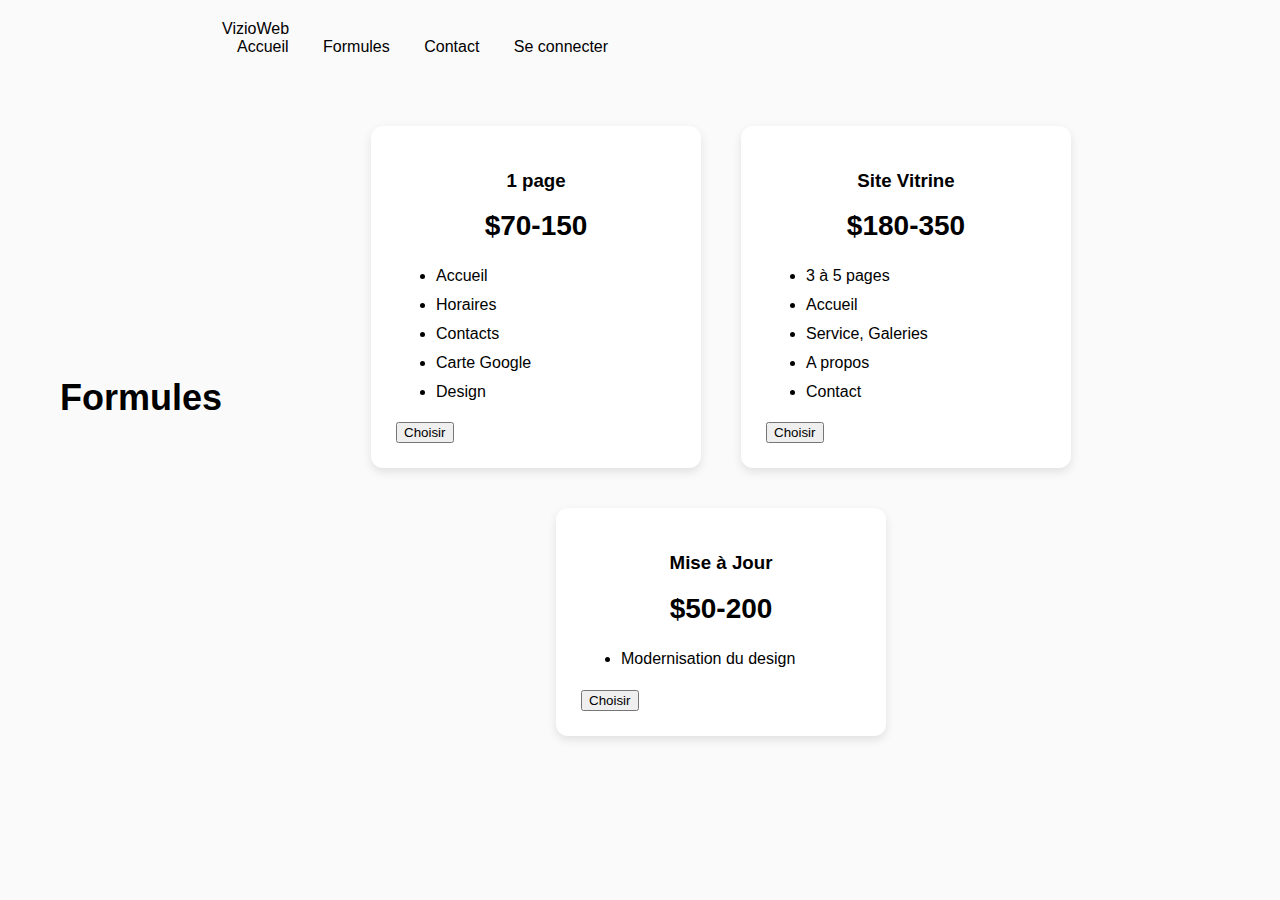
<file: Formulaire.html>
<!DOCTYPE html>
<html lang="fr">
<head>
    <meta charset="UTF-8">
    <title>Formules</title>
    <link rel="stylesheet" href="Formulaire.css">
  <!-- Navigation -->
<header class="nav-bar">
   

    </nav>

</head>
<body>
 <h2 class="titre">Formules</h2>
    <nav>
        <div class="logo">VizioWeb</div>
        <a href="Untitled-1.html">Accueil</a>
        <a href="Formulaire.html">Formules</a>
        <a href="contact.html">Contact</a>
        <a href="index.html" class="btn-nav">Se connecter</a>

<div class="container">

    <!-- Carte 1 -->
    <div class="card">
        <h3>1 page</h3>
        <p class="price">$70-150</p>
        <ul>
            <li>Accueil</li>
            <li>Horaires</li>
            <li>Contacts</li>
            <li>Carte Google</li>
            <li>Design</li>
        </ul>
        <form action="https://www.paypal.com/ncp/payment/P884Q94H4EY6G" method="post" target="_blank">
    <input type="hidden" name="cmd" value="_xclick">
    <input type="hidden" name="business" value="prisodarwin@gmail.com">
    <input type="hidden" name="item_name" value="Site Starter">
    <input type="hidden" name="amount" value="70.00">
    <input type="hidden" name="currency_code" value="EUR">
    <button type="submit" class="pay-btn">Choisir</button>
</form>

    </div>

    <!-- Carte 2 -->
    <div class="card">
        <h3>Site Vitrine</h3>
        <p class="price">$180-350</p>
        <ul>
            <li>3 à 5 pages</li>
            <li>Accueil</li>
            <li>Service, Galeries</li>
            <li>A propos</li>
            <li>Contact</li>
        </ul>
        
        <form action="https://www.paypal.com/ncp/payment/Z7ZP9U5DTCQHY" method="post" target="_blank">
    <input type="hidden" name="cmd" value="_xclick">
    <input type="hidden" name="business" value="prisodarwin@gmail.com">
    <input type="hidden" name="item_name" value="Site Starter">
    <input type="hidden" name="amount" value="180.00">
    <input type="hidden" name="currency_code" value="EUR">
      <button type="submit" class="pay-btn">Choisir</button>

    </div>

    <!-- Carte 3 -->
    <div class="card">
        <h3>Mise à Jour</h3>
        <p class="price">$50-200</p>
        <ul>
            <li>Modernisation du design</li>
        </ul>
        <form action="https://www.paypal.com/ncp/payment/Z7ZP9U5DTCQHY" method="post" target="_blank">
    <input type="hidden" name="cmd" value="_xclick">
    <input type="hidden" name="business" value="prisodarwin@gmail.com">
    <input type="hidden" name="item_name" value="Site Starter">
    <input type="hidden" name="amount" value="50.00">
    <input type="hidden" name="currency_code" value="EUR">
    <button type="submit" class="pay-btn">Choisir</button>
    </div>

</div>

</body>
</html>
</file>
<file: Formulaire.css>
body {
    margin: 0;
    font-family: Arial, sans-serif;
    background: #fafafa;
}
/* NAVIGATION */
.nav-bar {
    display: flex;
    justify-content: space-between;
    align-items: center;
    padding: 20px 60px;
}

.nav-bar a {
    margin: 0 15px;
    text-decoration: none;
    color: black;
    font-size: 16px;
}
/* Titre */
.titre {
    text-align: center;
    font-size: 36px;
    margin-top: 50px;
}

/* Container */
.container {
    display: flex;
    justify-content: center;
    gap: 40px;
    margin-top: 50px;
    padding: 20px;
    flex-wrap: wrap;
}

/* Cartes */
.card {
    background: white;
    padding: 25px;
    width: 280px;
    border-radius: 12px;
    box-shadow: 0 4px 10px rgba(0,0,0,0.1);
}

.card h3 {
    text-align: center;
}

.price {
    text-align: center;
    font-size: 28px;
    font-weight: bold;
    margin: 10px 0 20px 0;
}

ul {
    line-height: 1.8;
}

/* Bouton */
.btn {
    width: 100%;
    padding: 12px;
    border: none;
    background: #222;
    color: white;
    border-radius: 8px;
    margin-top: 20px;
    cursor: pointer;
    transition: 0.3s;
}

.btn:hover {
    background: #555;
}
</file>
